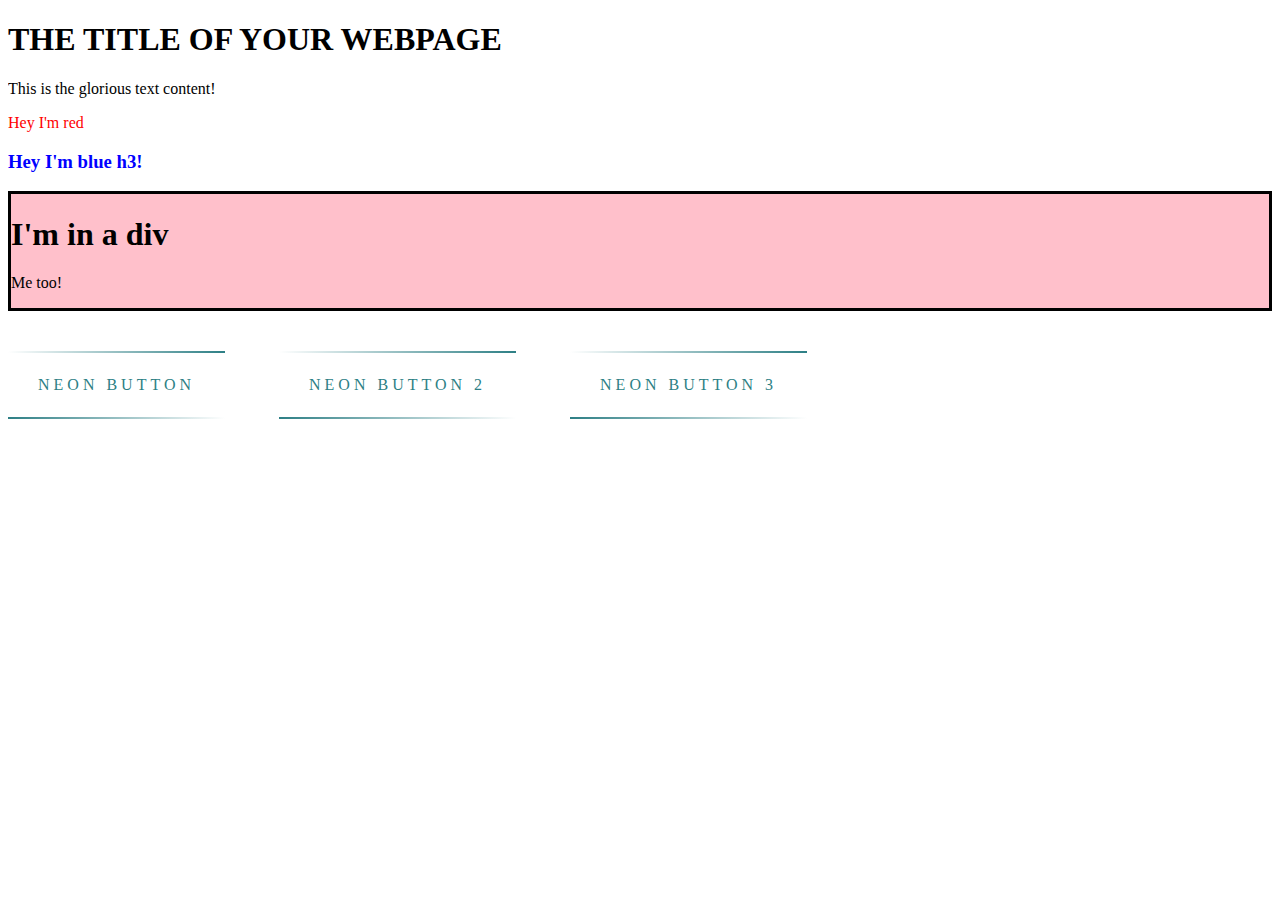
<file: DOM-excersises/index.html>
<!DOCTYPE html>
<html lang="en">
<head>
    <meta charset="UTF-8">
    <meta http-equiv="X-UA-Compatible" content="IE=edge">
    <meta name="viewport" content="width=device-width, initial-scale=1.0">
    <title>Document</title>
    
</head>
<body>
    <h1>
        THE TITLE OF YOUR WEBPAGE
      </h1>
    <div id="container"></div>
    <a onclick="alert('Hello, World!')">
        <span></span>
        <span></span>
        <span></span>
        <span></span>
        Neon button
    </a>
    <a id="hello">
        <span></span>
        <span></span>
        <span></span>
        <span></span>
        Neon button 2
    </a>
    <a id="world">
        <span></span>
        <span></span>
        <span></span>
        <span></span>
        Neon button 3
    </a>
    <style>
        @import url('https://fonts.googleapis.com/css2?family=Raleway:wght@400;700&display=swap');
        a{
            position: relative;
            display: inline-block;
            padding: 25px 30px;
            margin: 40px 0;
            color: #2d7f85;
            text-decoration: none;
            text-transform: uppercase;
            transition: 0.5s;
            letter-spacing: 4px;
            overflow: hidden;
            margin-right: 50px;
        
        }
        a:hover{
            background: #2d7f85;
            color: #ffffff;
            box-shadow: 0 0 5px #2d7f85,
                        0 0 25px #4d47cd,
                        0 0 50px #2d7f85,
                        0 0 200px #2d7f85;
            -webkit-box-reflect:below 1px linear-gradient(transparent, #0005);
        }

        a:nth-child(1){
            filter: hue-rotate(270deg);
        }
        a:nth-child(2){
            filter: hue-rotate(110deg);
        }
        a span{
            position: absolute;
            display: block;
        }
        a span:nth-child(1){
            top: 0;
            left: 0;
            width: 100%;
            height: 2px;
            background: linear-gradient(90deg,transparent,#2d7f85);
            animation: animate1 1s linear infinite;
        }
        @keyframes animate1{
            0%{
                left: -100%;
            }
            50%,100%{
                left: 100%;
            }
        }
        a span:nth-child(2){
            top: -100%;
            right: 0;
            width: 2px;
            height: 100%;
            background: linear-gradient(180deg,transparent,#2d7f85);
            animation: animate2 1s linear infinite;
            animation-delay: 0.25s;
        }
        @keyframes animate2{
            0%{
                top: -100%;
            }
            50%,100%{
                top: 100%;
            }
        }
        a span:nth-child(3){
            bottom: 0;
            right: 0;
            width: 100%;
            height: 2px;
            background: linear-gradient(270deg,transparent,#2d7f85);
            animation: animate3 1s linear infinite;
            animation-delay: 0.50s;
        }
        @keyframes animate3{
            0%{
                right: -100%;
            }
            50%,100%{
                right: 100%;
            }
        }


        a span:nth-child(4){
            bottom: -100%;
            left: 0;
            width: 2px;
            height: 100%;
            background: linear-gradient(360deg,transparent,#2d7f85);
            animation: animate4 1s linear infinite;
            animation-delay: 0.75s;
        }
        @keyframes animate4{
            0%{
                bottom: -100%;
            }
            50%,100%{
                bottom: 100%;
            }
        }
    </style>
    <script src="dom.js"></script>
</body>
</html>
</file>
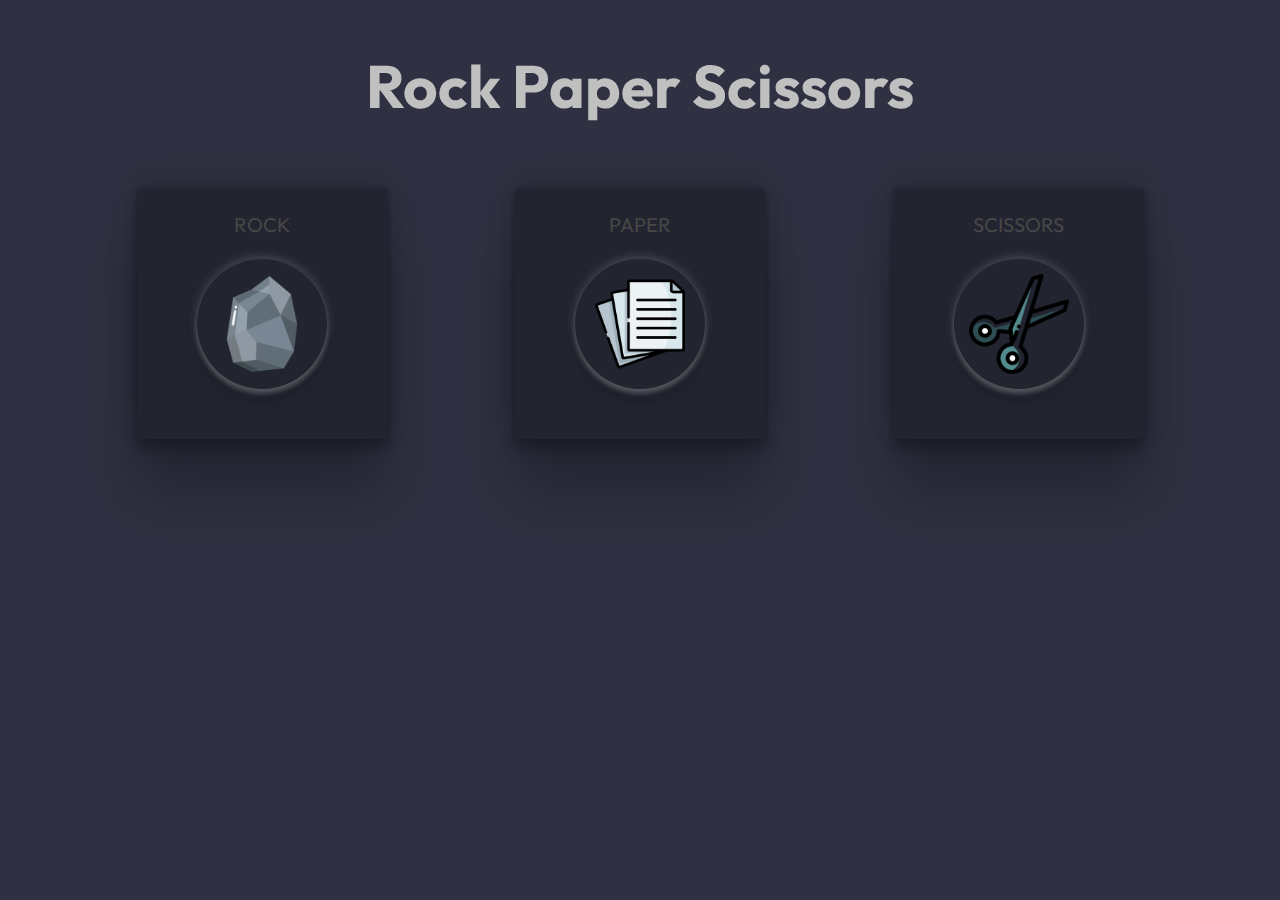
<file: rock-paper-scissors/index.html>
<!DOCTYPE html>
<html lang="en">
<head>
    <meta charset="UTF-8">
    <meta http-equiv="X-UA-Compatible" content="IE=edge">
    <meta name="viewport" content="width=device-width, initial-scale=1.0">
    <title>Rock Paper Scissors</title>
    <script src="rps.js" defer></script>
    <link rel="stylesheet" href="style.css">
    <link rel="preconnect" href="https://fonts.googleapis.com">
    <link rel="preconnect" href="https://fonts.gstatic.com" crossorigin>
    <link href="https://fonts.googleapis.com/css2?family=Outfit:wght@200;400;600&display=swap" rel="stylesheet">
</head>
<body class="body">
    <div class="header">
        <h1 class="page-title">Rock Paper Scissors</h1>
    </div>
    <div class="selection">
        <div class="rock" id ="rock">
            <div class="card-title">
                <div>
                    ROCK
                </div>
            </div>
            <div class="image">
                <img class='card' src="images/stone.png">
            </div>
        </div>
        <div class="paper" id ="paper">
            <div class="card-title">PAPER</div>
            <div class="image">
                <img class='card' src="images/paper.png">
            </div>
        </div>
        <div class="scissors" id ="scissors">
            <div class="card-title">SCISSORS</div>
            <div class="image">
                <img class='card' src="images/scissors.png">
            </div>
        </div>
    </div>
    <div class="resultado">

    </div>
    <audio class="rock-audio" src="sounds/rock.mp3"></audio>
    <audio class="paper-audio" src="sounds/paper.mp3"></audio>
    <audio class="scissors-audio" src="sounds/scissors.mp3"></audio>

</body>
</html>
</file>
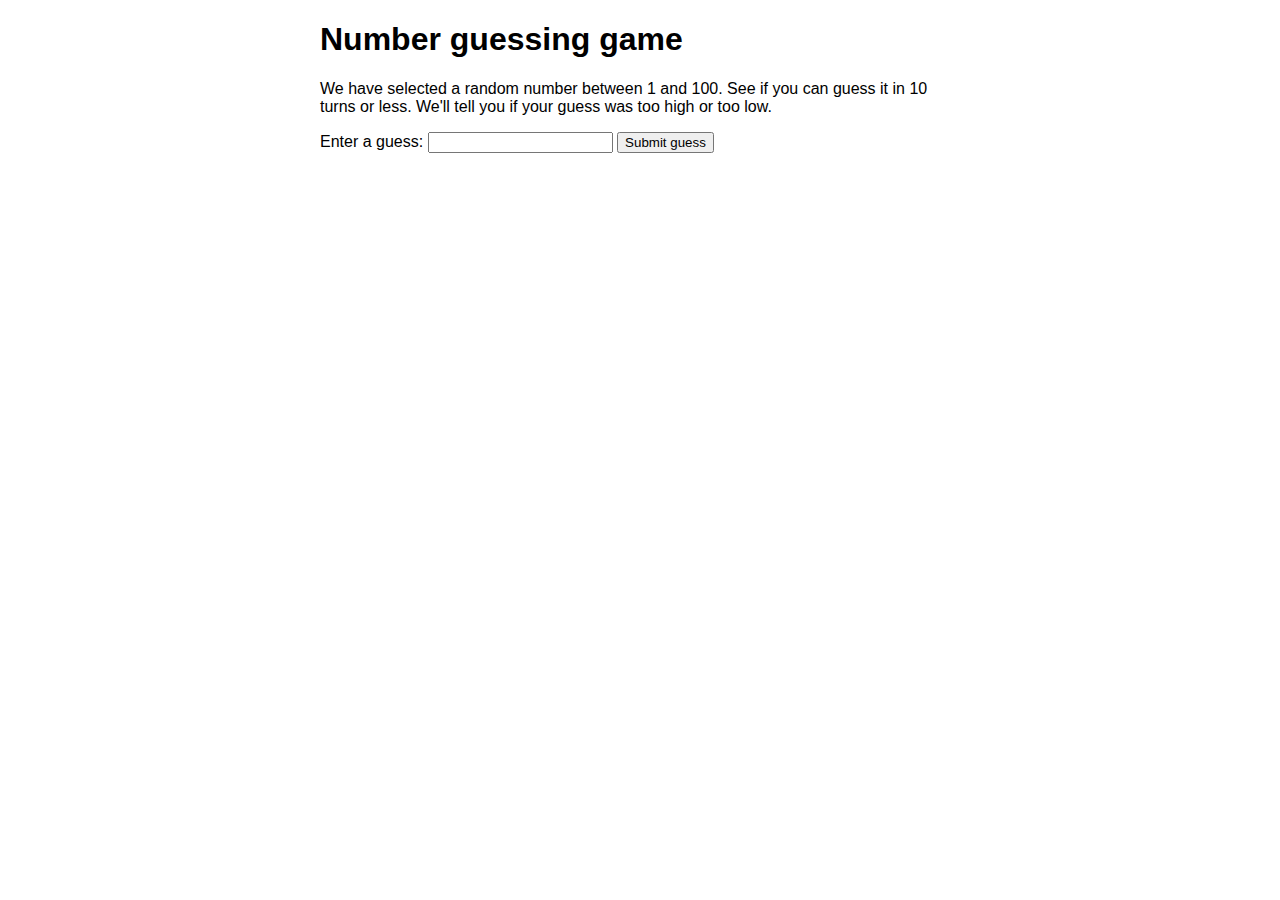
<file: error-handling/guess_number.html>
<!DOCTYPE html>
<html lang="en-us">
  <head>
    <meta charset="utf-8">

    <title>Number guessing game</title>

    <style>
      html {
        font-family: sans-serif;
      }
      body {
        width: 50%;
        max-width: 800px;
        min-width: 480px;
        margin: 0 auto;
      }
      .lastResult {
        color: white;
        padding: 3px;
      }
    </style>
  </head>

  <body>
      <h1>Number guessing game</h1>

      <p>We have selected a random number between 1 and 100. See if you can guess it in 10 turns or less. We'll tell you if your guess was too high or too low.</p>

<div class="form">
  <label for="guessField">Enter a guess: </label>
  <input type="text" id="guessField" class="guessField">
  <input type="submit" value="Submit guess" class="guessSubmit">
</div>

<div class="resultParas">
  <p class="guesses"></p>
  <p class="lastResult"></p>
  <p class="lowOrHi"></p>
</div>

</body>

<script>
  let randomNumber = Math.floor(Math.random()) + 1;

  const guesses = document.querySelector('.guesses');
  const lastResult = document.querySelector('.lastResult');
  const lowOrHi = document.querySelector('.lowOrHi');
  const guessSubmit = document.querySelector('.guessSubmit');
  const guessField = document.querySelector('.guessField');

  let guessCount = 1;
  let resetButton;

  function checkGuess() {

    const userGuess = Number(guessField.value);
    if(guessCount === 1) {
      guesses.textContent = 'Previous guesses: ';
    }
    guesses.textContent += userGuess + ' ';

    if(userGuess === randomNumber) {
      lastResult.textContent = 'Congratulations! You got it right!';
      lastResult.style.backgroundColor = 'green';
      lowOrHi.textContent = '';
      setGameOver();
    } else if(guessCount === 10) {
      lastResult.textContent = '!!!GAME OVER!!!';
      setGameOver();
    } else {
      lastResult.textContent = 'Wrong!';
      lastResult.style.backgroundColor = 'red';
      if(userGuess < randomNumber) {
        lowOrHi.textContent = 'Last guess was too low!';
      } else if(userGuess > randomNumber) {
        lowOrHi.textContent = 'Last guess was too high!';
      }
    }

    guessCount++;
    guessField.value = '';
    guessField.focus();
  }
  guessSubmit.addEventListener('click', checkGuess);

  function setGameOver() {
	  guessField.disabled = true;
	  guessSubmit.disabled = true;
	  resetButton = document.createElement('button');
	  resetButton.textContent = 'Start new game';
	  document.body.appendChild(resetButton);
	  resetButton.addEventListener('click', resetGame);
  }

  function resetGame() {
	  guessCount = 1;

    const resetParas = document.querySelectorAll('.resultParas p');
    for (const resetPara of resetParas) {
      resetPara.textContent = '';
    }
	  resetButton.parentNode.removeChild(resetButton);

	  guessField.disabled = false;
	  guessSubmit.disabled = false;
	  guessField.value = '';
	  guessField.focus();

	  lastResult.style.backgroundColor = 'white';

	  randomNumber = Math.floor(Math.random()*100) + 1;
  }
</script>
</html>
</file>
<file: rock-paper-scissors/style.css>
body{
    background-color: #2f3142;
    font-family: 'Outfit', sans-serif;
    color: silver;
}
.header{
    font-size: 30px;
    text-shadow: rgba(100, 100, 111, 0.2) 0px 7px 29px 0px;;
}
.resultado,
.header{
    display: flex;
    justify-content: center;
    align-items: center;
}
.selection{
    display: flex;
    justify-content: space-evenly;
    align-items: center;
    height: 300px;
}

.rock, 
.paper,
.scissors{
    height: 250px;
    width: 250px;
    display: flex;
    flex-direction: column;
    align-items: center;
    background-color: #222430;
    color: #474747;
    font-size: 20px;
    box-shadow: rgba(0, 0, 0, 0.25) 0px 54px 55px, rgba(0, 0, 0, 0.12) 0px -12px 30px, rgba(0, 0, 0, 0.12) 0px 4px 6px, rgba(0, 0, 0, 0.17) 0px 12px 13px, rgba(0, 0, 0, 0.09) 0px -3px 5px;
}
.card-title{
    width: 250px;
    height: 70px;

}
.image{
    display: flex;
    justify-content: center;
    align-items: center;
    color: #000000;
    width: 130px;
    height: 130px;
    box-sizing: border-box;
    padding: 0;
    border-radius: 50%;
    border-color: #9680808d;
    box-shadow: rgba(219, 219, 219, 0.25) 0px 5px 5px, rgba(219, 219, 219, 0.25) 0px -2px 10px, rgba(0, 0, 0, 0.12) 0px 4px 6px, rgba(0, 0, 0, 0.17) 0px 12px 13px, rgba(0, 0, 0, 0.09) 0px -3px 5px;

}

.card{
    height: 100px;
    width: 100px; 
}
.card-title{
    display: flex;
    justify-content: center;
    align-items: center;
    text-align: center;
}

.paper .card{
    height: 90px;
    width: 90px; 
}
</file>
